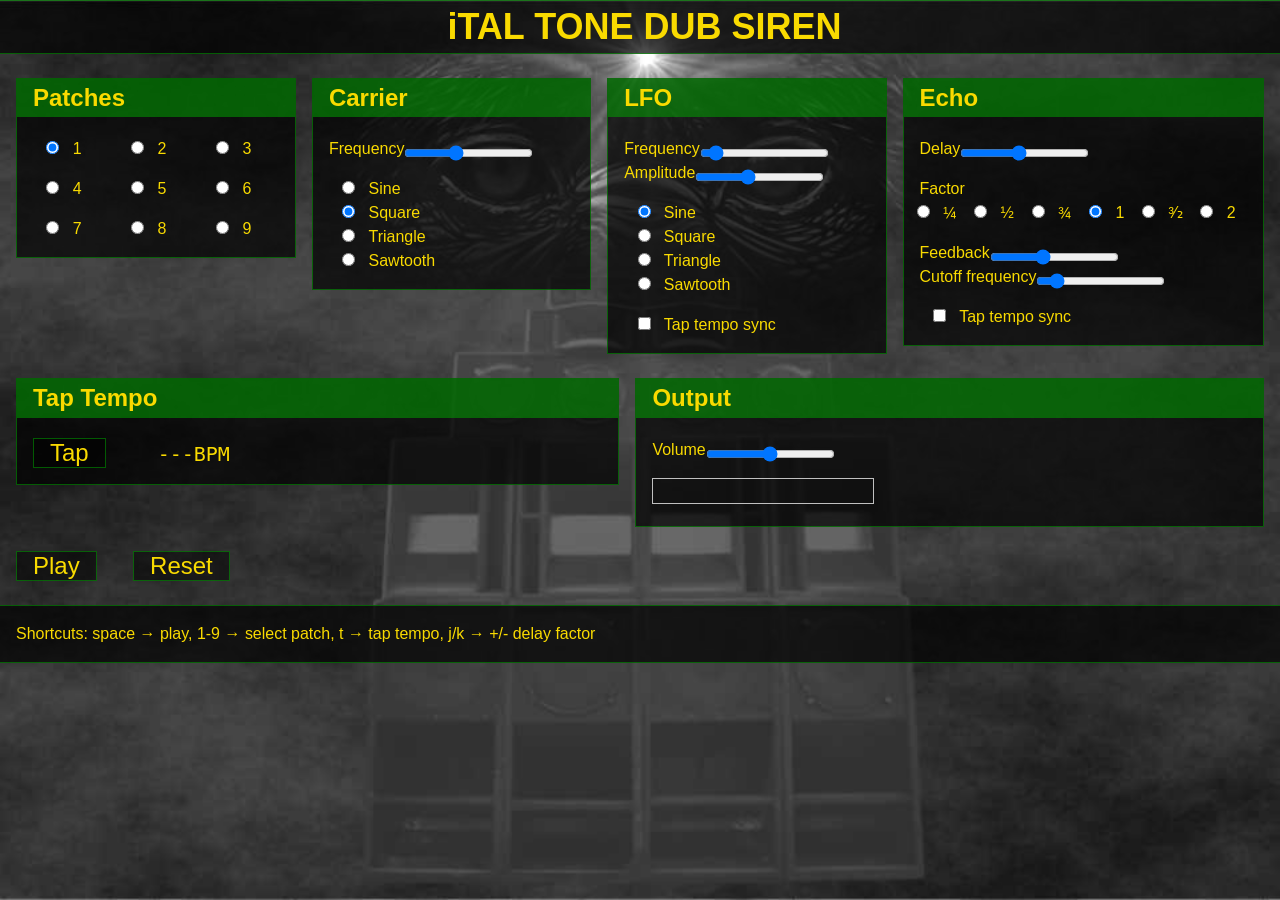
<file: index.html>
<!doctype html>
<html>
  <head>
    <meta charset="utf-8">
    <title>iTal Tone Dub Siren</title>
    <link rel="stylesheet" href="style.css">
    <meta name="viewport" content="width=device-width, initial-scale=1">
  </head>
  <body>
    <div class="container">
      <h1>iTAL TONE DUB SIREN</h1>
      <div class="param-container">
        <div class="param-group patch-selection">
          <h2>Patches</h2>
          <p>
              <label>
                <input type="radio" name="patch" value="1">1
              </label>
              <label>
                <input type="radio" name="patch" value="2">2
              </label>
              <label>
                <input type="radio" name="patch" value="3">3
              </label>
          </p>
          <p>
              <label>
                <input type="radio" name="patch" value="4">4
              </label>
              <label>
                <input type="radio" name="patch" value="5">5
              </label>
              <label>
                <input type="radio" name="patch" value="6">6
              </label>
          </p>
          <p>
              <label>
                <input type="radio" name="patch" value="7">7
              </label>
              <label>
                <input type="radio" name="patch" value="8">8
              </label>
              <label>
                <input type="radio" name="patch" value="9">9
              </label>
          </p>
        </div>
        <div class="param-group">
          <h2>Carrier</h2>
          <label>Frequency<input class="mainFrequency" max="1000" min="20" step="1" value="400" type="range"></label>
          <p>
          <label>
            <input type="radio" name="mainOscillatorType" class="mainOscillatorType" value="sine">Sine
          </label>
          <label>
            <input type="radio" name="mainOscillatorType" class="mainOscillatorType" value="square" checked="checked">Square
          </label>
          <label>
            <input type="radio" name="mainOscillatorType" class="mainOscillatorType" value="triangle">Triangle
          </label>
          <label>
            <input type="radio" name="mainOscillatorType" class="mainOscillatorType" value="sawtooth">Sawtooth
          </label>
        </div>
        <div class="param-group">
          <h2>LFO</h2>
          <p>
            <label>Frequency<input class="modulationFrequency" min="0.1" max="12" step="0.1" value="1" type="range"><span class="valueDisplay"></label>
            <label>Amplitude<input class="modulationAmplitude" min="1" max="500" step="1" value="200" type="range"><span class="valueDisplay"></label>
          <p>
          <label>
            <input type="radio" name="modulationOscillatorType" class="modulationOscillatorType" value="sine" checked="checked">Sine
          </label>
          <label>
            <input type="radio" name="modulationOscillatorType" class="modulationOscillatorType" value="square">Square
          </label>
          <label>
            <input type="radio" name="modulationOscillatorType" class="modulationOscillatorType" value="triangle">Triangle
          </label>
          <label>
            <input type="radio" name="modulationOscillatorType" class="modulationOscillatorType" value="sawtooth">Sawtooth
          </label>
          <p>
            <label><input class="modulationTapTempoSync" type="checkbox">Tap tempo sync</label></label>
          </p>
        </div>
        <div class="param-group">
          <h2>Echo</h2>
          <p>
            <label>Delay<input class="delayTime" min="0.1" max="1" step="0.01" value="0.5" type="range"></label>
          </p>
          <p class="delayFactorContainer">
            <label>Factor</label>
            <label class="delayFactorLabel"><input type="radio" class="delayFactor" name="delayFactor" value="0.25">¼</label>
            <label class="delayFactorLabel"><input type="radio" class="delayFactor" name="delayFactor" value="0.5">½</label>
            <label class="delayFactorLabel"><input type="radio" class="delayFactor" name="delayFactor" value="0.75">¾</label>
            <label class="delayFactorLabel"><input type="radio" class="delayFactor" name="delayFactor" checked="checked" value="1">1</label>
            <label class="delayFactorLabel"><input type="radio" class="delayFactor" name="delayFactor" value="1.5">³⁄₂</label>
            <label class="delayFactorLabel"><input type="radio" class="delayFactor" name="delayFactor" value="2">2</label>
          </p>
          <p>
            <label>Feedback<input class="delayFeedback" min="0" max="1" step="0.01" value="0.4" type="range"></label>
            <label>Cutoff frequency<input class="delayCutoffFrequency" min="1000" max="10000" step="10" value="2000" type="range"></label>
          </p>
          <p>
            <label><input class="delayTapTempoSync" type="checkbox">Tap tempo sync</label></label>
          </p>
        </div>
        <div class="param-group">
          <h2>Tap Tempo</h2>
          <p>
            <label><button class="big-button" id="tapTempoButton">Tap</button><span id="tapTempoValue">---</span><span id="tapTempoUnit">BPM</span></label>
          </p>
        </div>
        <div class="param-group">
          <h2>Output</h2>
          <p>
          <label>Volume<input class="volume" min="0" max="1" step="0.01" value="0.8" type="range"></label>
          <canvas id="canvas" width="220" height="24"></canvas>
          </p>
        </div>
      </div>
      <div class="clear">
        <button id="playButton" class="big-button">Play</button>
        <button id="panicButton" class="big-button">Reset</button>
      </div>
      <footer>
        <p class="help-text">Shortcuts: space → play, 1-9 → select patch, t → tap tempo, j/k → +/- delay factor</p>
        <!--
        Made by <a href="https://soundcloud.com/ras-alfred/tracks">Ras Alfred</a> for <a href="https://zongosound.com">Zongo Sound</a>.
          <a href="https://zongosound.com"><img width="80" src="https://zongosound.com/images/zongo_sound_logo.png" alt="Zongo Sound Logo"></a>
        </p>
        --!>
        <div class="clear"></div>
      </footer>
    </div>
    <script src="siren.js"></script>
  </body>
</html>
</file>
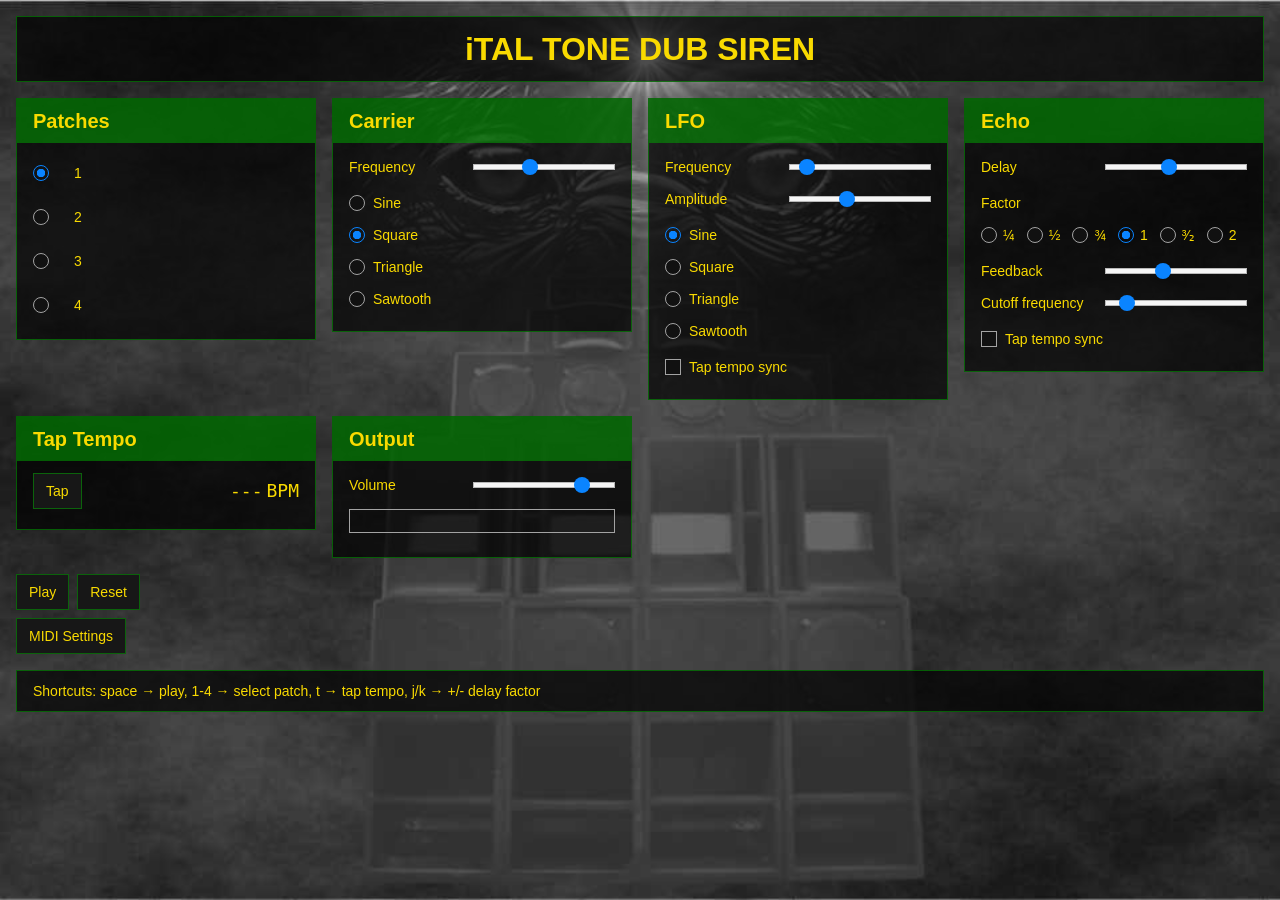
<file: src/index.html>
<!doctype html>
<html>
  <head>
    <meta charset="utf-8">
    <title>iTal Tone Dub Siren</title>
    <link rel="stylesheet" href="style.css">
    <meta name="viewport" content="width=device-width, initial-scale=1">
  </head>
  <body>
    <div class="container">
      <h1>iTAL TONE DUB SIREN</h1>
      <div id="instrument">
      <div class="param-container">
        <div class="param-group patch-selection">
          <h2>Patches</h2>
          <div class="patch-slot">
            <label><input type="radio" name="patch" value="1" aria-label="Select patch 1"></label>
            <button type="button" class="patch-name" data-patch="1" aria-label="Rename patch 1">1</button>
            <input type="text" class="patch-name-input" data-patch="1" aria-label="Patch 1 name" maxlength="32" hidden>
          </div>
          <div class="patch-slot">
            <label><input type="radio" name="patch" value="2" aria-label="Select patch 2"></label>
            <button type="button" class="patch-name" data-patch="2" aria-label="Rename patch 2">2</button>
            <input type="text" class="patch-name-input" data-patch="2" aria-label="Patch 2 name" maxlength="32" hidden>
          </div>
          <div class="patch-slot">
            <label><input type="radio" name="patch" value="3" aria-label="Select patch 3"></label>
            <button type="button" class="patch-name" data-patch="3" aria-label="Rename patch 3">3</button>
            <input type="text" class="patch-name-input" data-patch="3" aria-label="Patch 3 name" maxlength="32" hidden>
          </div>
          <div class="patch-slot">
            <label><input type="radio" name="patch" value="4" aria-label="Select patch 4"></label>
            <button type="button" class="patch-name" data-patch="4" aria-label="Rename patch 4">4</button>
            <input type="text" class="patch-name-input" data-patch="4" aria-label="Patch 4 name" maxlength="32" hidden>
          </div>
        </div>
        <div class="param-group">
          <h2>Carrier</h2>
          <label class="slider-control"><span>Frequency</span><input class="mainFrequency" max="1000" min="20" step="1" value="400" type="range"></label>
          <p>
          <label>
            <input type="radio" name="mainOscillatorType" class="mainOscillatorType" value="sine">Sine
          </label>
          <label>
            <input type="radio" name="mainOscillatorType" class="mainOscillatorType" value="square" checked="checked">Square
          </label>
          <label>
            <input type="radio" name="mainOscillatorType" class="mainOscillatorType" value="triangle">Triangle
          </label>
          <label>
            <input type="radio" name="mainOscillatorType" class="mainOscillatorType" value="sawtooth">Sawtooth
          </label>
        </div>
        <div class="param-group">
          <h2>LFO</h2>
          <p>
            <label class="slider-control"><span>Frequency</span><input class="modulationFrequency" min="0.1" max="12" step="0.1" value="1" type="range"></label>
            <label class="slider-control"><span>Amplitude</span><input class="modulationAmplitude" min="1" max="500" step="1" value="200" type="range"></label>
          <p>
          <label>
            <input type="radio" name="modulationOscillatorType" class="modulationOscillatorType" value="sine" checked="checked">Sine
          </label>
          <label>
            <input type="radio" name="modulationOscillatorType" class="modulationOscillatorType" value="square">Square
          </label>
          <label>
            <input type="radio" name="modulationOscillatorType" class="modulationOscillatorType" value="triangle">Triangle
          </label>
          <label>
            <input type="radio" name="modulationOscillatorType" class="modulationOscillatorType" value="sawtooth">Sawtooth
          </label>
          <p>
            <label><input class="modulationTapTempoSync" type="checkbox">Tap tempo sync</label>
          </p>
        </div>
        <div class="param-group">
          <h2>Echo</h2>
          <p>
            <label class="slider-control"><span>Delay</span><input class="delayTime" min="0.1" max="1" step="0.01" value="0.5" type="range"></label>
          </p>
          <p class="delayFactorContainer">
            <label>Factor</label>
            <label class="delayFactorLabel"><input type="radio" class="delayFactor" name="delayFactor" value="0.25">¼</label>
            <label class="delayFactorLabel"><input type="radio" class="delayFactor" name="delayFactor" value="0.5">½</label>
            <label class="delayFactorLabel"><input type="radio" class="delayFactor" name="delayFactor" value="0.75">¾</label>
            <label class="delayFactorLabel"><input type="radio" class="delayFactor" name="delayFactor" checked="checked" value="1">1</label>
            <label class="delayFactorLabel"><input type="radio" class="delayFactor" name="delayFactor" value="1.5">³⁄₂</label>
            <label class="delayFactorLabel"><input type="radio" class="delayFactor" name="delayFactor" value="2">2</label>
          </p>
          <p>
            <label class="slider-control"><span>Feedback</span><input class="delayFeedback" min="0" max="1" step="0.01" value="0.4" type="range"></label>
            <label class="slider-control"><span>Cutoff frequency</span><input class="delayCutoffFrequency" min="1000" max="10000" step="10" value="2000" type="range"></label>
          </p>
          <p>
            <label><input class="delayTapTempoSync" type="checkbox">Tap tempo sync</label>
          </p>
        </div>
        <div class="param-group">
          <h2>Tap Tempo</h2>
          <p>
            <label><button class="big-button" id="tapTempoButton">Tap</button><span id="tapTempoValue">---</span><span id="tapTempoUnit">BPM</span></label>
          </p>
        </div>
        <div class="param-group">
          <h2>Output</h2>
          <p>
          <label class="slider-control"><span>Volume</span><input class="volume" min="0" max="1" step="0.01" value="0.8" type="range"></label>
          <canvas id="canvas" width="220" height="24"></canvas>
          </p>
        </div>
      </div>
      <div class="clear">
        <button id="playButton" class="big-button">Play</button>
        <button id="panicButton" class="big-button">Reset</button>
      </div>
      </div>
      <button id="midiSettingsButton" class="big-button">MIDI Settings</button>
      <section id="midiSettings" hidden aria-label="MIDI configuration"></section>
      <footer>
        <p class="help-text">Shortcuts: space → play, 1-4 → select patch, t → tap tempo, j/k → +/- delay factor</p>
        <!--
        Made by <a href="https://soundcloud.com/ras-alfred/tracks">Ras Alfred</a> for <a href="https://zongosound.com">Zongo Sound</a>.
          <a href="https://zongosound.com"><img width="80" src="https://zongosound.com/images/zongo_sound_logo.png" alt="Zongo Sound Logo"></a>
        </p>
        --!>
        <div class="clear"></div>
      </footer>
    </div>
    <script src="midi-core.js"></script>
    <script src="settings.js"></script>
    <script src="siren.js"></script>
    <script src="midi.js"></script>
  </body>
</html>
</file>
<file: style.css>
html {
  font-size: 15.9999984px;
  line-height: 24px;
  background: url(zongo-eyes.jpg) no-repeat center 15% fixed;
  -webkit-background-size: cover;
  -moz-background-size: cover;
  -o-background-size: cover;
  background-size: cover;
}
body {
  font-family: sans-serif;
  color: #F9DA00;
  margin: 0;
}
a {
  color: #F9DA00;
}
h1 {
  margin: 0;
  padding: 8px;
  margin-left: -1em;
  padding-left: 1em;
  font-size: 36px;
  border: 1px solid rgba(0, 176, 0, 0.5);
  border-right: 0;
  line-height: 36px;
  background: rgba(0, 0, 0, 0.7);
  text-align: center;
}
.container {
  padding: 1em;
  padding-top: 0;
  padding-right: 0;
}
button.big-button {
  margin-top: 1em;
  border: 1px solid rgba(0, 176, 0, 0.5);
  color: #F9DA00;
  background-color: rgba(0, 0, 0, 0.5);
  font-size: 24px;
  margin-right: 32px;
  padding: 0 15.9999984px;
  /* Disable Disable long-touch/taphold text selection
     * Cf. https://stackoverflow.com/a/11237968/348867
     */
  -webkit-touch-callout: none;
  -webkit-user-select: none;
  -khtml-user-select: none;
  -moz-user-select: none;
  -ms-user-select: none;
  user-select: none;
  -webkit-tap-highlight-color: rgba(0, 0, 0, 0);
}
#tapTempoButton {
  margin-top: 0;
}
.clear {
  clear: both;
}
.param-container {
  overflow: hidden;
  width: 100%;
  display: flex;
  flex-wrap: wrap;
  align-items: baseline;
  width: auto;
  min-width: 0;
}
.param-group {
  flex-grow: 1;
  float: left;
  border: 1px solid rgba(0, 176, 0, 0.5);
  background-color: black;
  background: rgba(0, 0, 0, 0.7);
  margin-right: 15.9999984px;
  margin-top: 24px;
}
.param-group h2 {
  font-size: 24px;
  margin-top: 0;
  background: rgba(0, 176, 0, 0.5);
  padding: 0.3em;
  padding-left: 16px;
}
.param-group label {
  display: block;
  line-height: 24px;
}
.param-group label,
.param-group input,
.param-group canvas {
  margin: 0 1em;
}
.param-group canvas {
  margin-top: 1em;
  border: 1px solid silver;
}
.param-group input[type=range] {
  vertical-align: bottom;
  margin-left: 0;
}
.param-group .delayFactorLabel {
  display: inline-block;
  margin: 0;
}
footer {
  margin-left: -16px;
  padding-left: 15.9999984px;
  margin-top: 24px;
  background: rgba(0, 0, 0, 0.7);
  border-top: 1px solid rgba(0, 176, 0, 0.5);
  border-bottom: 1px solid rgba(0, 176, 0, 0.5);
}
footer p.help-text {
  float: left;
}
footer p.credit {
  float: right;
  margin-top: 1em;
  size: 12px;
  vertical-align: middle;
  position: relative;
  padding-right: 118px;
}
footer p.credit img {
  position: absolute;
  top: -30px;
  right: 16px;
}
.clear {
  clear: both;
}
.patch-selection label {
  display: inline;
}
#tapTempoValue {
  margin-left: 1em;
}
#tapTempoValue,
#tapTempoUnit {
  font-family: monospace;
  font-size: 20px;
}
@media screen and (max-width: 640px) {
  body {
    font-size: 12px;
  }
  h1 {
    font-size: 16px;
    padding: 1px;
    line-height: 24px;
  }
  .container {
    padding: 0;
  }
  .param-group {
    margin: 0;
  }
  .param-group h2 {
    font-size: 16px;
    line-height: 10px;
    margin-bottom: 0;
  }
  .param-group label {
    display: inline-block;
    margin: 0 0.4em;
  }
  .param-group input {
    margin: 0 0.1em;
  }
  .param-group p {
    margin: 0;
  }
  .param-group canvas {
    margin: 5px 5px 0 5px;
  }
  .patch-selection h2 {
    margin-bottom: 5px;
  }
  .patch-selection p {
    display: inline;
  }
  button.big-button {
    margin: 5px;
  }
  footer {
    margin-top: 0;
  }
  footer p {
    margin: 0 5px;
  }
}
</file>
<file: src/style.css>
:root {
  color-scheme: dark;
  --ink: #F9DA00;
  --edge: rgba(0, 176, 0, 0.5);
  --heading: rgba(0, 176, 0, 0.5);
  --panel: rgba(0, 0, 0, 0.7);
  --control: #171717;
  --accent: #0a84ff;
}
* { box-sizing: border-box; }
html {
  font-size: 16px;
  line-height: 24px;
  background: url(zongo-eyes.jpg) no-repeat center 15% fixed;
  background-size: cover;
}
body { font-family: sans-serif; font-size: 14px; color: var(--ink); margin: 0; }
a { color: inherit; }
.container { padding: 16px; }
h1 {
  margin: 0 0 16px;
  padding: 12px 16px;
  border: 1px solid var(--edge);
  background: var(--panel);
  font-size: 32px;
  line-height: 40px;
  text-align: center;
}
button, select, input[type=text] {
  -webkit-appearance: none;
  appearance: none;
  font: inherit;
  line-height: 24px;
  min-height: 36px;
  padding: 5px 12px;
  border: 1px solid var(--edge);
  border-radius: 0;
  color: var(--ink);
  background: var(--control);
}
button { cursor: pointer; user-select: none; -webkit-user-select: none; }
button:hover:not(:disabled), select:hover:not(:disabled), input[type=text]:hover { border-color: var(--ink); background-color: #202018; }
button:active:not(:disabled) { background-color: #26301a; }
button:disabled, select:disabled { opacity: 0.45; cursor: default; }
button:focus-visible, select:focus-visible, input[type=text]:focus-visible {
  outline: none;
  border-color: var(--ink);
  background-color: #202018;
}
select { -webkit-appearance: auto; appearance: auto; max-width: 100%; }
.param-container {
  display: grid;
  grid-template-columns: repeat(auto-fit, minmax(min(100%, 280px), 1fr));
  align-items: start;
  gap: 16px;
}
.param-group {
  min-width: 0;
  padding-bottom: 8px;
  border: 1px solid var(--edge);
  border-radius: 0;
  background: var(--panel);
}
.param-group h2, #midiSettings h2 {
  margin: 0 0 12px;
  padding: 8px 16px;
  background: var(--heading);
  font-size: 20px;
  font-weight: 600;
  line-height: 28px;
}
.param-group p { margin: 12px 0; }
.param-group label { display: flex; align-items: center; gap: 8px; margin: 8px 16px; min-height: 24px; }
.param-group .slider-control { display: grid; grid-template-columns: 112px minmax(0, 1fr); gap: 12px; }
input[type=radio], input[type=checkbox] {
  -webkit-appearance: none;
  appearance: none;
  flex: 0 0 16px;
  width: 16px;
  height: 16px;
  margin: 0;
  border: 1px solid #a3a3a3;
  border-radius: 0;
  background: #111;
  cursor: pointer;
}
input[type=radio] { border-radius: 50%; }
input[type=radio]:checked { background: radial-gradient(circle, var(--accent) 0 4px, transparent 4.5px); border-color: var(--accent); }
input[type=checkbox]:checked { background: var(--accent); border-color: var(--accent); }
input[type=checkbox]:checked::after { content: "✓"; display: block; color: white; text-align: center; font-size: 12px; line-height: 14px; }
input[type=radio]:hover, input[type=checkbox]:hover,
input[type=radio]:focus-visible, input[type=checkbox]:focus-visible { outline: none; border-color: var(--ink); }
.param-group input[type=range] {
  -webkit-appearance: none;
  appearance: none;
  width: 100%;
  min-width: 0;
  height: 24px;
  padding: 0;
  margin: 0;
  border: 0;
  background: transparent;
  cursor: pointer;
}
/* Keep engine-specific selectors separate so unsupported ones do not invalidate a rule. */
.param-group input[type=range]::-webkit-slider-runnable-track { height: 6px; border-radius: 0; background: #f5f5f5; box-shadow: inset 0 0 0 1px #b8b8b8; }
.param-group input[type=range]::-webkit-slider-thumb {
  -webkit-appearance: none;
  appearance: none;
  width: 16px;
  height: 16px;
  margin-top: -5px;
  border: 0;
  border-radius: 50%;
  background: var(--accent);
}
.param-group input[type=range]::-moz-range-track { height: 6px; border: 0; border-radius: 0; background: #f5f5f5; box-shadow: inset 0 0 0 1px #b8b8b8; }
.param-group input[type=range]::-moz-range-thumb { width: 16px; height: 16px; border: 0; border-radius: 50%; background: var(--accent); }
.param-group input[type=range]:focus-visible { outline: none; }
.param-group input[type=range]:hover::-webkit-slider-thumb,
.param-group input[type=range]:focus-visible::-webkit-slider-thumb { background: var(--ink); }
.param-group input[type=range]:hover::-moz-range-thumb,
.param-group input[type=range]:focus-visible::-moz-range-thumb { background: var(--ink); }
.param-group canvas { display: block; width: calc(100% - 32px); height: 24px; margin: 12px 16px 16px; border: 1px solid #a3a3a3; }
.param-group .delayFactorContainer { margin: 12px 16px; display: flex; flex-wrap: wrap; align-items: center; gap: 8px 12px; }
.param-group .delayFactorContainer > label:first-child { flex-basis: 100%; }
.param-group .delayFactorContainer label { margin: 0; }
.param-group .delayFactorLabel { display: inline-flex; gap: 6px; }
.patch-slot { display: flex; align-items: center; gap: 12px; margin: 8px 16px; min-height: 36px; }
.param-group .patch-slot label { margin: 0; }
.patch-name { flex: 1; min-width: 0; text-align: left; overflow-wrap: anywhere; white-space: normal; border-color: transparent; background: transparent; cursor: text; }
.param-group .patch-name-input { flex: 1; min-width: 0; width: 0; margin: 0; }
#tapTempoValue, #tapTempoUnit { font-family: monospace; font-size: 18px; font-variant-numeric: tabular-nums; }
#tapTempoValue { margin-left: auto; text-align: right; }
#tapTempoUnit { margin-left: -4px; }
#instrument > .clear { display: flex; flex-wrap: wrap; gap: 8px; margin-top: 16px; }
#midiSettingsButton, #midiResumeAudio { margin-top: 8px; }
#playButton { touch-action: none; }
.slider-tooltip {
  position: fixed;
  z-index: 1000;
  pointer-events: none;
  padding: 4px 8px;
  border: 1px solid var(--edge);
  border-radius: 0;
  background: #111;
  color: var(--ink);
  font-size: 14px;
  line-height: 20px;
  font-variant-numeric: tabular-nums;
  white-space: nowrap;
}
#midiSettings { padding: 16px; border: 1px solid var(--edge); border-radius: 0; background: rgba(0, 0, 0, 0.85); }
#midiSettings h2 { margin: -16px -16px 16px; }
#midiSettings p { margin: 12px 0; max-width: 65em; }
#midiSettings button { margin: 4px 8px 4px 0; }
#midiSettings label { display: flex; flex-wrap: wrap; align-items: center; gap: 12px; }
#midiSettings table { width: 100%; border-collapse: collapse; text-align: left; }
#midiSettings th, #midiSettings td { padding: 8px; border-bottom: 1px solid #333; }
#midiSettings th { font-weight: 600; }
#midiSettings td button { padding-right: 8px; padding-left: 8px; }
footer { margin-top: 16px; padding: 8px 16px; background: var(--panel); border: 1px solid var(--edge); }
footer p { margin: 0; }
#settingsStatus:empty { display: none; }
@media screen and (max-width: 640px) {
  .container { padding: 8px; }
  h1 { padding: 8px; margin-bottom: 8px; font-size: 22px; line-height: 28px; }
  .param-container { gap: 8px; }
  #midiSettings { padding: 12px; }
  #midiSettings h2 { margin: -12px -12px 12px; }
  #midiSettings th, #midiSettings td { padding: 6px 3px; }
  #midiSettings td button { margin-right: 4px; padding-left: 6px; padding-right: 6px; }
  footer { padding: 8px; }
}
</file>
